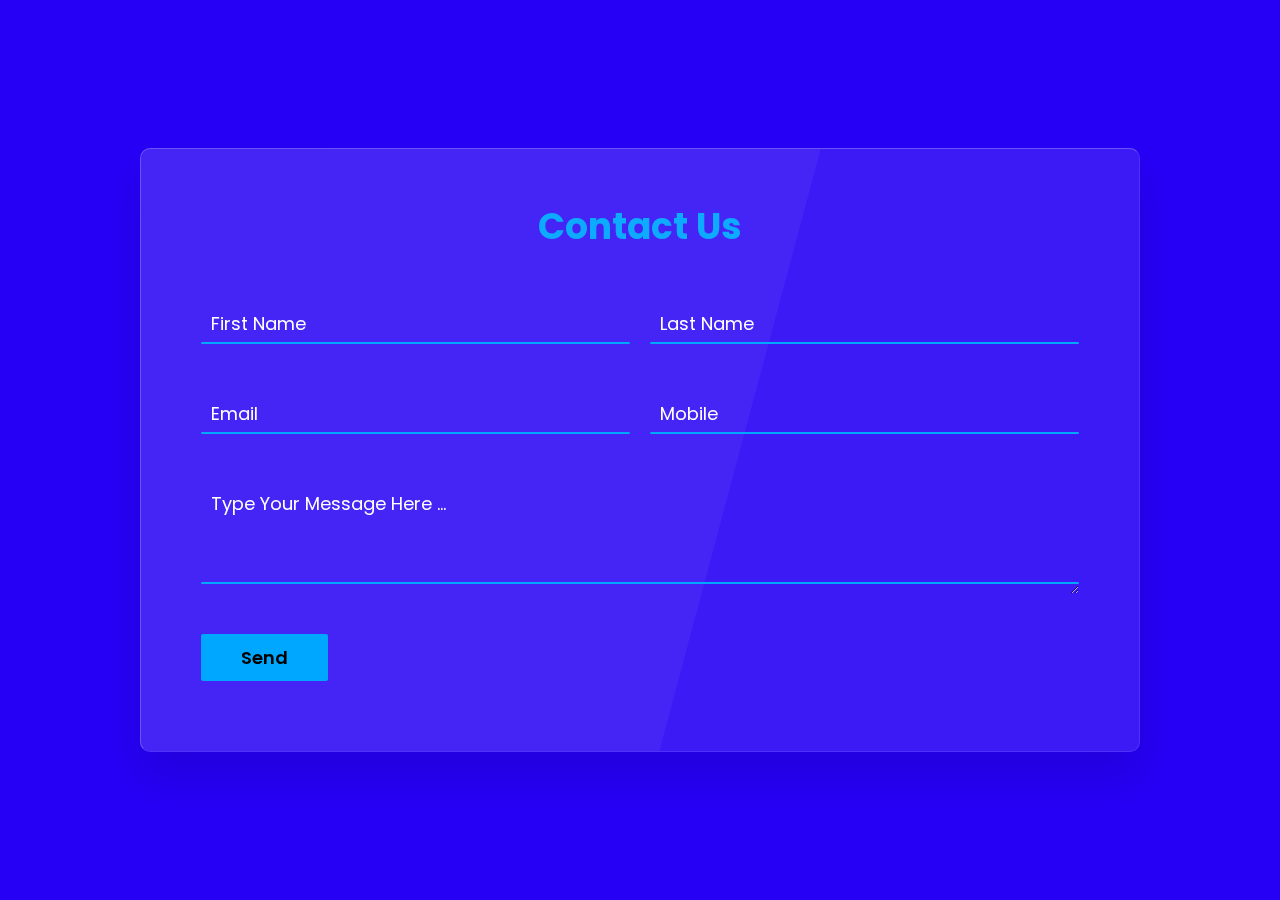
<file: contact.html>
<!DOCTYPE html>
<html lang="en">
<head>
    <meta charset="UTF-8">
    <meta http-equiv="X-UA-Compatible" content="IE=edge">
    <meta name="viewport" content="width=device-width, initial-scale=1.0">
    <title>Contact us</title>
    <link rel="stylesheet" href="css/contact.css">
</head>
<body>
    <section>
        <div class = "container">
            <h2>Contact Us</h2 >
            <div class = "row100" >
                <div class = "col" >
                    <div class = "inputBox" >
                        <input type = "text" name = "" required = "required" >
                        <span class = "text" >First Name</span >
                        <span class = "line" > </span >
                    </div>
                </div>
                <div class = "col" >
                    <div class = "inputBox" >
                        <input type = "text" name = "" required = "required" >
                        <span class = "text" >Last Name</span >
                        <span class = "line" > </span >
                    </div>
                </div>
            </div>
            <div class = "row100" >
                <div class = "col" >
                    <div class = "inputBox" >
                        <input type = "text" name = "" required = "required" >
                        <span class = "text" >Email</span >
                        <span class = "line" > </span >
                    </div>
                </div>
                <div class = "col" >
                    <div class = "inputBox" >
                        <input type = "text" name = "" required = "required" >
                        <span class = "text" >Mobile</span >
                        <span class = "line" > </span >
                    </div>
                </div>
            </div>
            <div class = "row100" >
                <div class = "col" >
                    <div class = "inputBox textarea" >
                        <textarea required ="required" ></textarea >
                        <span class="text">Type Your Message Here ...</span >
                        <span class="line"> </span >
                    </div>
                </div>
            </div>
            <div class = "row100" >
                <div class = "col" >
                    <input type="submit" value="Send">
                </div>
            </div>
        </div>
    </section >
</body>
</html>
</file>
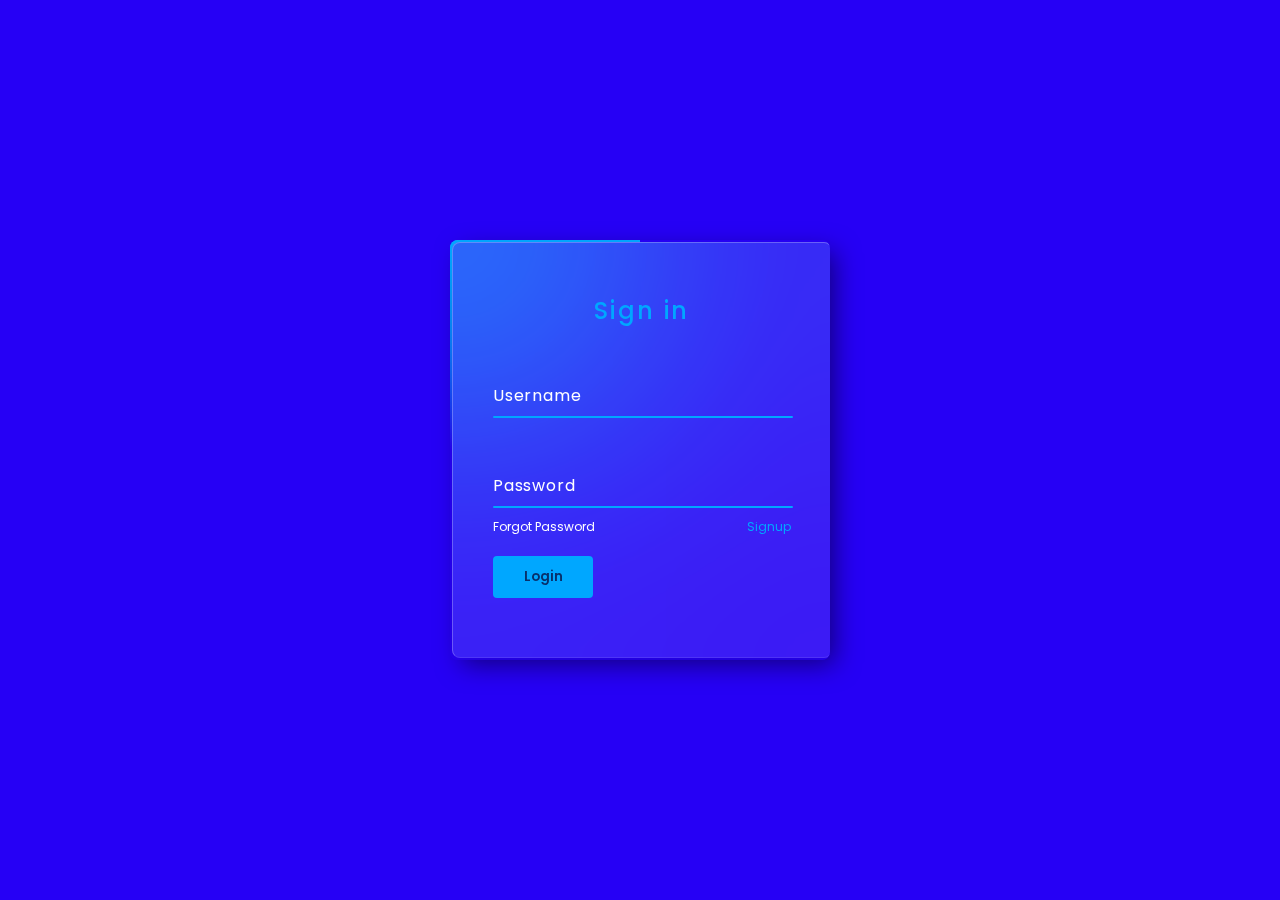
<file: login.html>
<!DOCTYPE html>
<html lang="en">
<head>
    <meta charset="UTF-8">
    <meta http-equiv="X-UA-Compatible" content="IE=edge">
    <meta name="viewport" content="width=device-width, initial-scale=1.0">
    <title>Login/Sign-Up</title>
    <link rel="stylesheet" href="css/login.css">
</head>
<body>
    <div class="box">
        <div class="form">
            <h2> Sign in </h2>
            <div class = "inputBox">
                <input type = " text " required = " required " >
                <span>Username</span>
                <i></i>
            </div>
            <div class = "inputBox" >
                <input type = "password" required = "required" >
                <span>Password </span >
                <i> </i>
                </div>
                <div class = "links" >
                <a href="#"> Forgot Password </a>
                <a href="#"> Signup </a>
            </div >
            <input type="submit" value="Login">
        </div>
    </div>
</body>
</html>
</file>
<file: css/contact.css>
@import url( 'https://fonts.googleapis.com/css?family=Poppins:400,500,600,700,800&display=swap');

*{
   margin: 0;
   padding: 0;
    box-sizing: border-box;
   font-family: 'Poppins',sans-serif;
}

section
{
    display: flex;
    justify-content: center;
    align-items: center;
    min-height: 100vh;
    padding: 20px;
    width: 100%;
    background: #2600f5;
}

.container{
    position: relative;
    z-index: 1000;
    width: 100%;
    max-width: 1000px;
    padding: 50px;
    background: rgba(255,255,255,0.1 ) ;
    box-shadow: 0 25px 45px rgba(0,0,0,0.1 ) ;
    border: 1px solid rgba(255,255,255,0.25 ) ;
    border-right: 1px solid rgba(255,255,255,0.1 ) ;
    border-bottom: 1px solid rgba(255,255,255,0.1 ) ;
    border-radius: 10px ;
    overflow: hidden ;
    backdrop-filter: blur(25px);
}

.container::before
{
    content: '';
    position: absolute ;
    top: 0;
    Left: -40%;
    width: 100%;
    height: 100%;
    background: rgba(255,255,255,0.05) ;
    pointer-events: none ;
    transform: skewX(-15deg );
}
.container h2{
    width: 100% ;
    text-align: center ;
    color: #00a7ff;
    font-size: 36px ;
    margin-bottom: 20px ;
}
.container .row100
{
    position: relative ;
    width: 100% ;
    display: grid ;
    grid-template-columns: repeat(auto-fit, minmax(250px,1fr)) ;
}

.container .row100 .col
{
    position: relative;
    width: 100% ;
    padding: 0 10px ;
    margin: 30px 0 20px;
}

.container .row100 .col .inputBox
{
    position: relative;
    width: 100%;
    height: 40px;
    color: #fff;
}
.container .row100 .col .inputBox input,
.container .row100 .col .inputBox textarea
{
    position: absolute;
    width: 100% ;
    height: 100% ;
    background: transparent;
    box-shadow: none ;
    border: none;
    outline: none;
    font-size: 15px ;
    padding: 10px ;
    z-index: 1;
    color: #000;
}
.container .row100 .col .inputBox .text
{
   position: absolute;
   top: 0;
   left: 0;
   line-height: 40px;
   font-size: 18px;
   padding: 0 10px;
   display: block;
   transition: 0.5s;
   pointer-events: none;
}
.container .row100 .col .inputBox input:focus + .text,
.container .row100 .col .inputBox input:valid + .text,
.container .row100 .col .inputBox textarea:focus + .text,
.container .row100 .col .inputBox textarea:valid + .text
{
   top: -35px;
   Left: -10px;
   color: #00a7ff;
}
.container .row100 .col .inputBox .line
{
    position: absolute;
    bottom: 0;
    display: block;
    width: 100%;
    height: 2px;
    background: #00a7ff;
    transition: 0.5s;
    border-radius: 2px;
    pointer-events: none;
}
.container .row100 .col .inputBox.textarea{
    position: relative;
    width: 100%;
    height: 100px;
    padding: 10px 0;
}

.container .row100 .col .inputBox input:focus ~ .line,
.container .row100 .col .inputBox input:valid ~ .line,
.container .row100 .col .inputBox textarea:focus ~ .line,
.container .row100 .col .inputBox textarea:valid ~ .line
{
    height: 100%;
}

.container .row100 .col input[type="submit"]{
    border: none;
    padding: 10px 40px;
    cursor: pointer;
    outline: none;
    background: #00a7ff;
    color: #000;
    font-weight: 600;
    font-size: 18px;
    border-radius: 2px;
}
</file>
<file: css/login.css>
@import url('https://fonts.googleapis.com/css2?family=Poppins:wght@300;400;500;600;700;800;900&display=swap');
*{
    margin : 0 ;
    padding : 0 ;
    box-sizing : border-box ;
    font-family : 'Poppins' , sans-serif ;
}

body{
    display : flex ;
    justify-content : center ;
    align-items : center ;
    min-height : 100vh ;
    background : #2600f5 ;
} 

.box{
    position : relative ;
    width : 380px ;
    height : 420px ;
    background : #2600f5 ;
    border-radius : 8px ;
    overflow: hidden;
    -webkit-box-shadow: 8px 8px 26px -4px rgba(0,0,0,0.5);
    -moz-box-shadow: 8px 8px 26px -4px rgba(0,0,0,0.5);
    box-shadow: 8px 8px 26px -4px rgba(0,0,0,0.5);
}

.box::before{
    content :'';
    position : absolute ;
    top : -50% ;
    left: -50% ;
    width : 380px ;
    height : 420px ;
    transform-origin: bottom right;
    background : linear-gradient( 0deg ,transparent ,#00a7ff, #00a7ff) ;
    animation : animate 6s linear infinite ;
}
.box::after{
    content :'';
    position : absolute ;
    top : -50% ;
    left: -50% ;
    width : 380px ;
    height : 420px ;
    transform-origin: bottom right;
    background : linear-gradient( 0deg ,transparent ,#00a7ff, #00a7ff) ;
    animation : animate 6s linear infinite ;
    animation-delay: -3s;
}
.form{
    position : absolute ;
    inset : 2px ;
    border-radius : 8px ;
    padding: 50px 40px;
    display: flex;
    flex-direction: column;
    z-index : 1000 ;
    width : 100% ;
    max-width : 1000px ;
    background : rgba( 255,255,255,0.1 ) ;
    box-shadow : 0 25px 45px rgba( 0,0,0,0.1 ) ;
    border : 1px solid rgba( 255,255,255,0.25 ) ;
    border-right : 1px solid rgba( 255,255,255,0.1 ) ;
    border-bottom : 1px solid rgba(255,255,255,0.1 ) ;
    backdrop-filter : blur(150px) ;
}
.form h2
{
    color : #00a7ff ;
    font-weight : 500 ;
    text-align : center ;
    letter-spacing : 0.1em ;
}
.inputBox
{
    position : relative ;
    width : 300px ;
    margin-top : 35px ;
}
 
.inputBox input
{
    position: relative ;
    width: 100% ;
    padding: 20px 10px 10px ;
    background : transparent ;
    border : none ;
    outline : none ;
    color : #23242a ;
    font-size : 1em ;
    letter-spacing : 0.05em;
    z-index: 10;
}
.inputBox span
{
    position : absolute;
    left : 0;
    padding : 20px 0px 10px;
    font-size : 1em ;
    color : #fff;
    pointer-events : none;
    letter-spacing : 0.05em;
    transition : 0.5s;
}
.inputBox input:valid ~ span,                   
.inputBox input:focus ~ span{
    color : #00a7ff;
    transform : translateX(0px) translateY(-34px);
    font-size : 0.75em ;
}
.inputBox i{
    position: absolute;
    left: 0;
    bottom: 0;
    width: 100%;
    height: 2px;
    background: #00a7ff;
    border-radius: 4px;
    transition: 0.5s;
    pointer-events: none;
    z-index: 9;
}
.inputBox input:valid ~ i,                   
.inputBox input:focus ~ i{
    height: 40px;
}

.links{
    display : flex ;
    justify-content : space-between ;
}
.links a{
    margin : 10px 0 ;
    font-size : 0.75em ;
    color : #fff;
    text-decoration: none;
}
.links a:nth-child(2),
.links a:hover{
    color:#00a7ff;
}

input[type ="submit"]
{
    border : none ;
    outline : none ;
    background : #00a7ff ;
    padding : 11px 25px ;
    width : 100px ;
    margin-top : 10px ;
    border-radius : 4px ;
    font-weight : 600 ;
    cursor : pointer ;
    color: #08306B;
}
input[type ="submit"]:active{
    opacity: 0.8;
}

@keyframes animate
{
  0%
  {
   transform : rotate(0deg) ;
  }
  100%
  {
    transform : rotate(360deg);
  }

}
</file>
